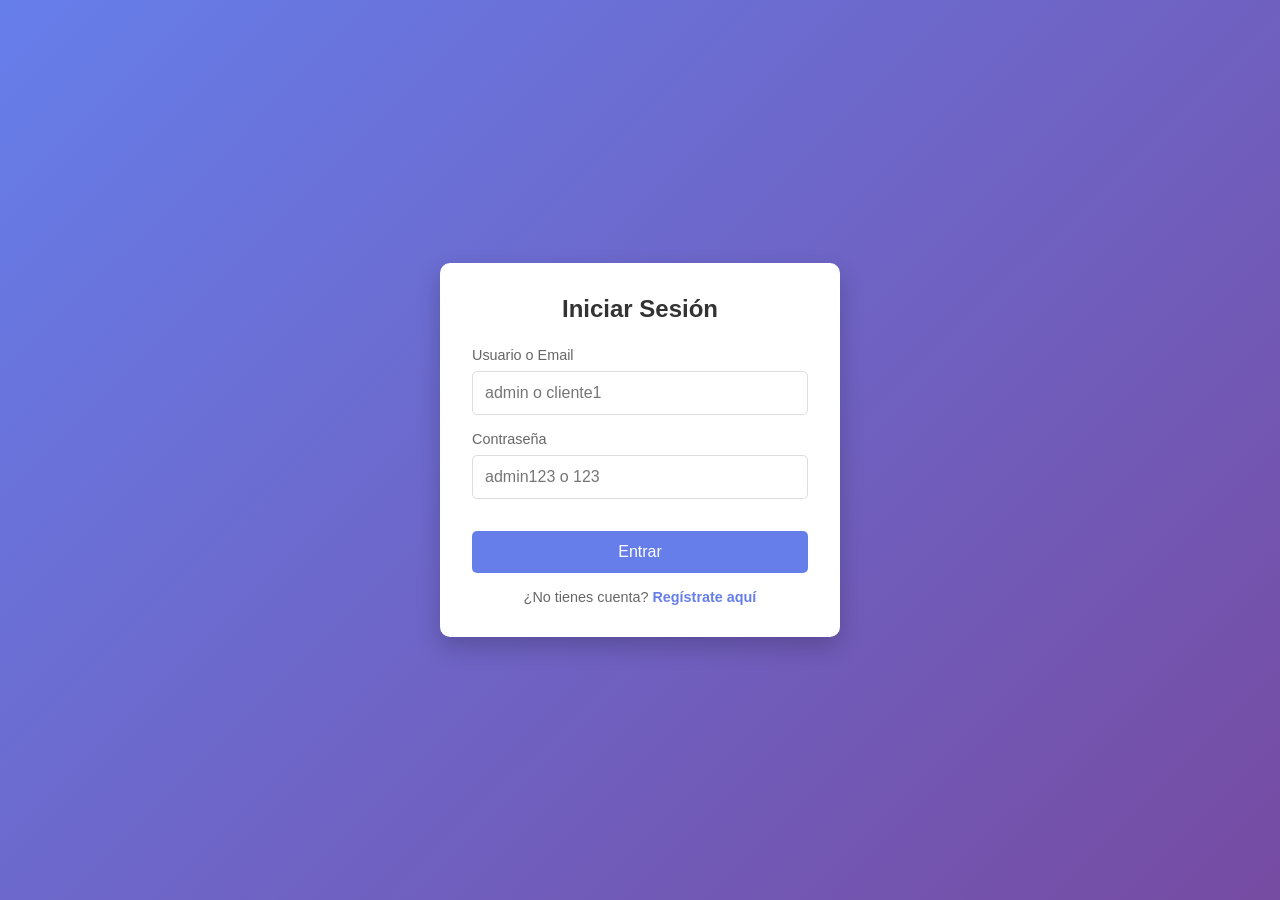
<file: frontend/index.html>
<!DOCTYPE html>
<html lang="es">
<head>
    <meta charset="UTF-8">
    <meta name="viewport" content="width=device-width, initial-scale=1.0">
    <title>TiendaApp - Login</title>
    <link rel="stylesheet" href="style.css">
</head>
<body>
    <div class="container">
        <h2 id="form-title">Iniciar Sesión</h2>
        
        <form id="auth-form">
            <div class="input-group">
                <label for="user">Usuario o Email</label>
                <input type="text" id="user" required placeholder="admin o cliente1">
            </div>
            
            <div class="input-group">
                <label for="password">Contraseña</label>
                <input type="password" id="password" required placeholder="admin123 o 123">
            </div>

            <button type="submit" id="submit-btn">Entrar</button>
        </form>

        <p class="toggle-text">
            <span id="toggle-msg">¿No tienes cuenta?</span>
            <a href="#" id="toggle-link">Regístrate aquí</a>
        </p>

        <div id="message" class="message hidden"></div>
    </div>

    <script src="app.js"></script>
</body>
</html>
</file>
<file: frontend/style.css>
* {
    margin: 0;
    padding: 0;
    box-sizing: border-box;
    font-family: 'Segoe UI', Tahoma, Geneva, Verdana, sans-serif;
}

body {
    background: linear-gradient(135deg, #667eea 0%, #764ba2 100%);
    height: 100vh;
    display: flex;
    justify-content: center;
    align-items: center;
}

.container {
    background: white;
    padding: 2rem;
    border-radius: 10px;
    box-shadow: 0 10px 25px rgba(0,0,0,0.2);
    width: 100%;
    max-width: 400px;
}

h2 {
    text-align: center;
    color: #333;
    margin-bottom: 1.5rem;
}

.input-group {
    margin-bottom: 1rem;
}

label {
    display: block;
    margin-bottom: 0.5rem;
    color: #666;
    font-size: 0.9rem;
}

input {
    width: 100%;
    padding: 0.75rem;
    border: 1px solid #ddd;
    border-radius: 5px;
    font-size: 1rem;
    outline: none;
    transition: border-color 0.3s;
}

input:focus {
    border-color: #667eea;
}

button {
    width: 100%;
    padding: 0.75rem;
    background: #667eea;
    color: white;
    border: none;
    border-radius: 5px;
    font-size: 1rem;
    cursor: pointer;
    transition: background 0.3s;
    margin-top: 1rem;
}

button:hover {
    background: #5a6fd6;
}

.toggle-text {
    text-align: center;
    margin-top: 1rem;
    font-size: 0.9rem;
    color: #666;
}

.toggle-text a {
    color: #667eea;
    text-decoration: none;
    font-weight: bold;
}

.message {
    margin-top: 1rem;
    padding: 0.75rem;
    border-radius: 5px;
    text-align: center;
    font-size: 0.9rem;
}

.message.success {
    background: #d4edda;
    color: #155724;
}

.message.error {
    background: #f8d7da;
    color: #721c24;
}

.hidden {
    display: none;
}
</file>
